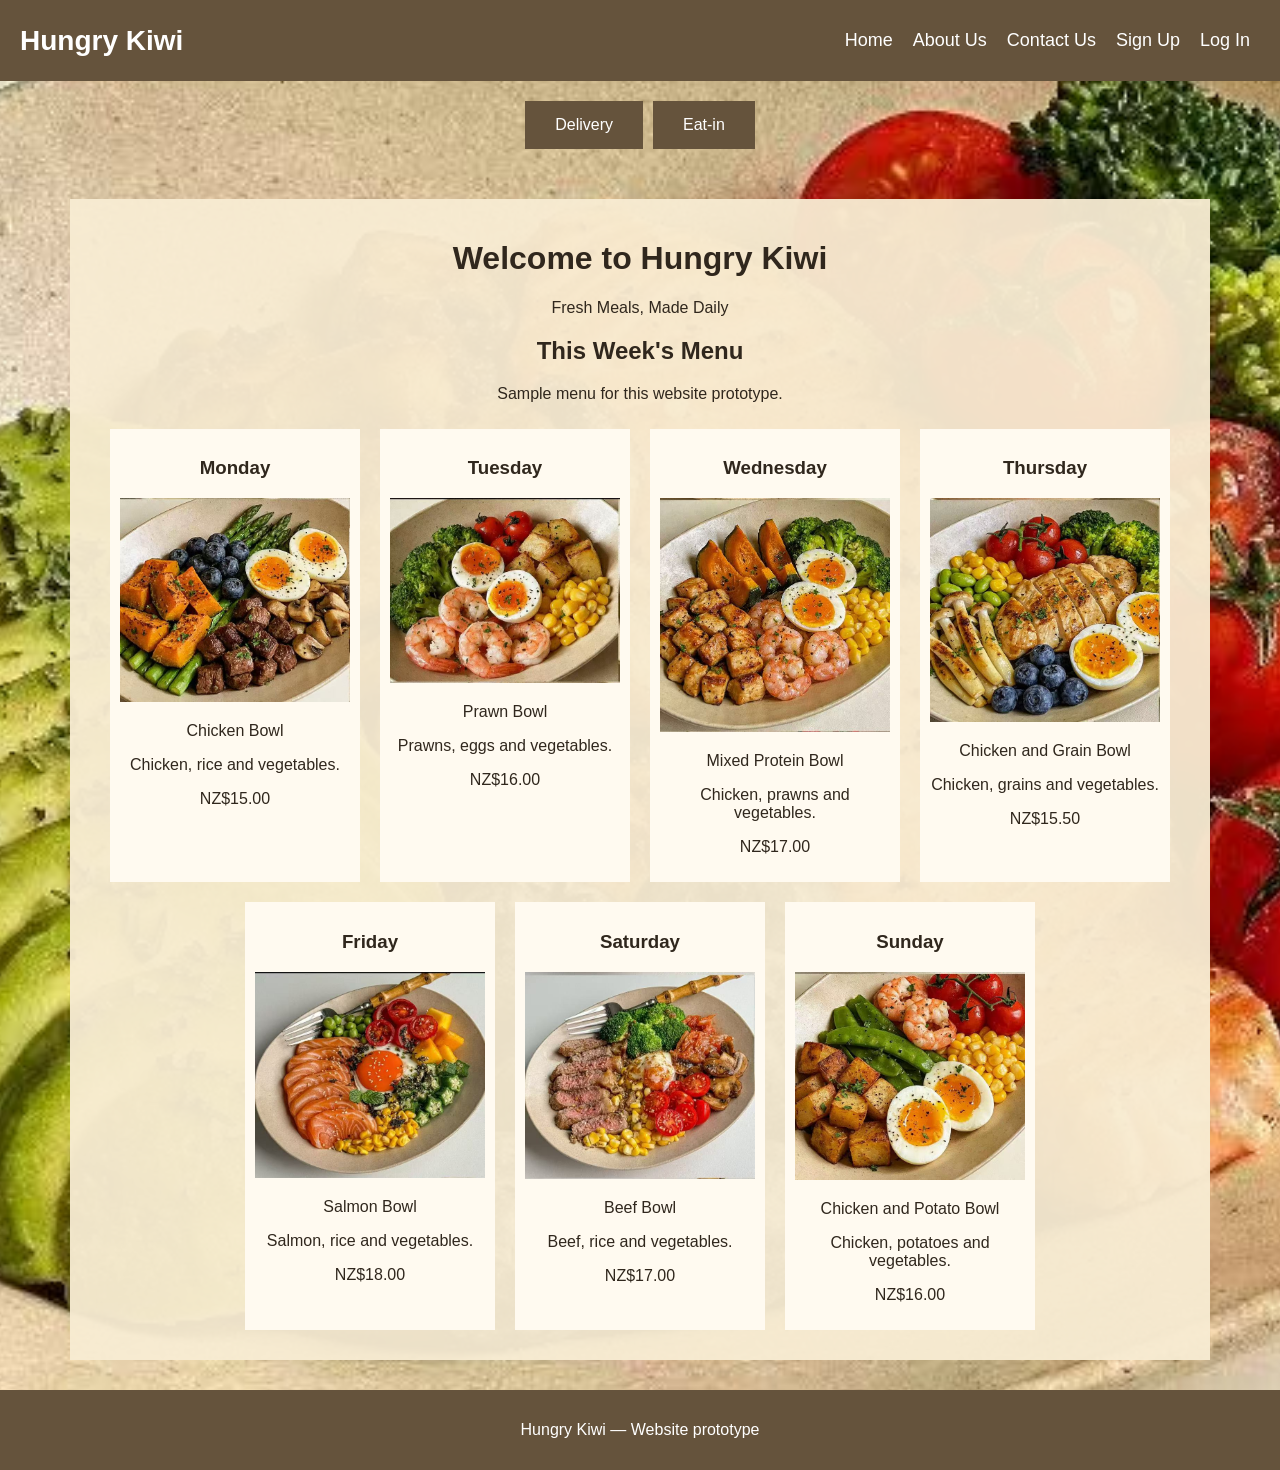
<file: index.html>
<!DOCTYPE html>
<html lang="en">
<head>
    <meta charset="UTF-8">
    <meta name="viewport" content="width=device-width, initial-scale=1.0">
    <title>Home | Hungry Kiwi</title>
    <link rel="stylesheet" href="style.css">
</head>
<!-- 新增：首页专用的背景样式 -->
<body class="home-page">
    <header>
        <nav class="navbar" aria-label="Main navigation">
            <div class="logo">Hungry Kiwi</div>

            <div class="menu">
                <a href="index.html">Home</a>
                <a href="about.html">About Us</a>
                <a href="contact.html">Contact Us</a>
                <a href="signup.html">Sign Up</a>
                <a href="login.html">Log In</a>
            </div>
        </nav>
    </header>

    <!-- 新增：外送和堂食选择入口 -->
    <div class="dining-options">
        <a href="delivery.html">Delivery</a>
        <a href="eatin.html">Eat-in</a>
    </div>

   <!-- 新增：content 用来设置首页的米色背景和间距 -->
<main class="content">
    <h1>Welcome to Hungry Kiwi</h1>
    <p>Fresh Meals, Made Daily</p>

    <!-- 新增：菜单标题和说明 -->
    <h2>This Week's Menu</h2>
    <p>Sample menu for this website prototype.</p>

    <!-- 新增：food-list 把七张菜品卡片放在一起 -->
    <div class="food-list">

        <!-- 新增：每个 food 都是一张菜品卡片 -->
        <div class="food">
            <h3>Monday</h3>
            <img src="images/monday.jpg" alt="Monday meal">
            <p>Chicken Bowl</p>
            <p>Chicken, rice and vegetables.</p>
            <p>NZ$15.00</p>
        </div>

        <div class="food">
            <h3>Tuesday</h3>
            <img src="images/tuesday.jpg" alt="Tuesday meal">
            <p>Prawn Bowl</p>
            <p>Prawns, eggs and vegetables.</p>
            <p>NZ$16.00</p>
        </div>

        <div class="food">
            <h3>Wednesday</h3>
            <img src="images/wednesday.jpg" alt="Wednesday meal">
            <p>Mixed Protein Bowl</p>
            <p>Chicken, prawns and vegetables.</p>
            <p>NZ$17.00</p>
        </div>

        <div class="food">
            <h3>Thursday</h3>
            <img src="images/thursday.jpg" alt="Thursday meal">
            <p>Chicken and Grain Bowl</p>
            <p>Chicken, grains and vegetables.</p>
            <p>NZ$15.50</p>
        </div>

        <div class="food">
            <h3>Friday</h3>
            <img src="images/friday.jpg" alt="Friday meal">
            <p>Salmon Bowl</p>
            <p>Salmon, rice and vegetables.</p>
            <p>NZ$18.00</p>
        </div>

        <div class="food">
            <h3>Saturday</h3>
            <img src="images/saturday.jpg" alt="Saturday meal">
            <p>Beef Bowl</p>
            <p>Beef, rice and vegetables.</p>
            <p>NZ$17.00</p>
        </div>

        <div class="food">
            <h3>Sunday</h3>
            <img src="images/sunday.jpg" alt="Sunday meal">
            <p>Chicken and Potato Bowl</p>
            <p>Chicken, potatoes and vegetables.</p>
            <p>NZ$16.00</p>
        </div>

    </div>
</main>

    <footer>
        <p>Hungry Kiwi — Website prototype</p>
    </footer>
</body>
</html>
</file>
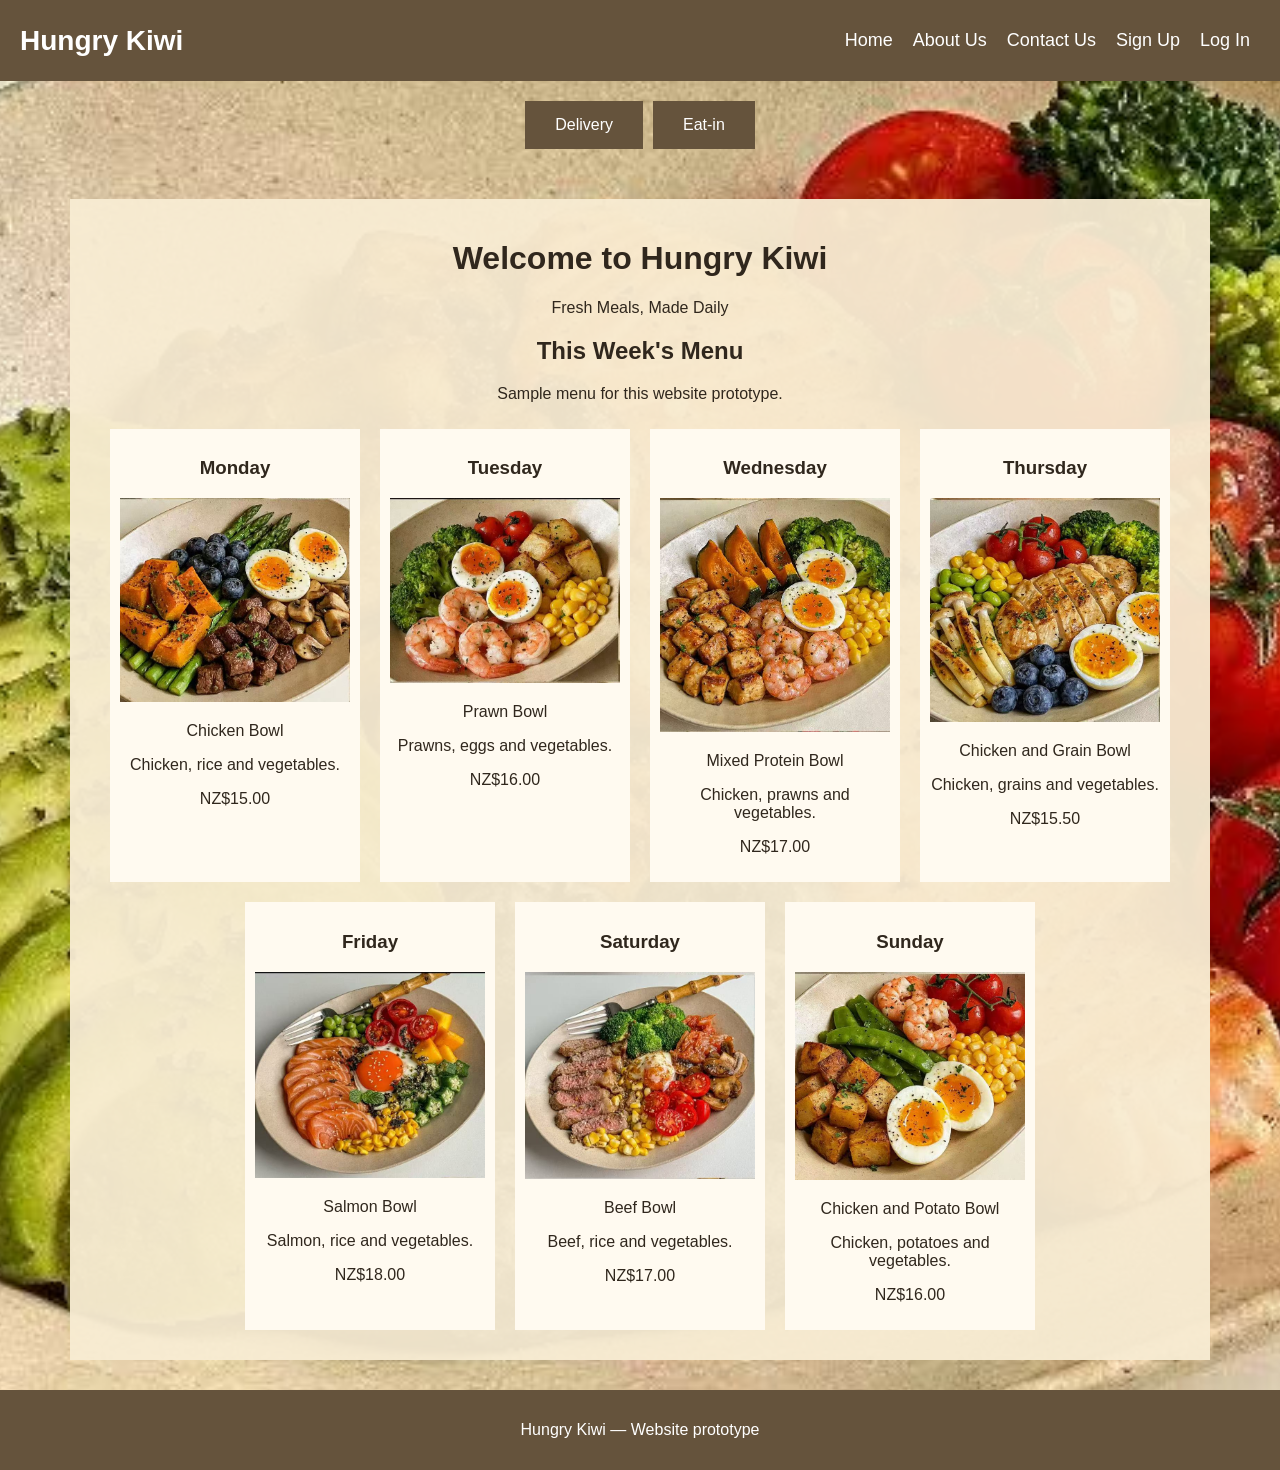
<file: Website - improve/index.html>
<!DOCTYPE html>
<html lang="en">
<head>
    <meta charset="UTF-8">
    <meta name="viewport" content="width=device-width, initial-scale=1.0">
    <title>Home | Hungry Kiwi</title>
    <link rel="stylesheet" href="style.css">
</head>
<!-- 新增：首页专用的背景样式 -->
<body class="home-page">
    <header>
       <nav class="navbar" aria-label="Main navigation">
    <div class="logo">Hungry Kiwi</div>

    <!-- 保留：电脑上的导航 -->
    <div class="menu">
        <a href="index.html">Home</a>
        <a href="about.html">About Us</a>
        <a href="contact.html">Contact Us</a>
        <a href="signup.html">Sign Up</a>
        <a href="login.html">Log In</a>
    </div>

    <!-- 新增：手机上可以展开和收起的菜单 -->
    <details class="mobile-menu">
        <summary>☰ Menu</summary>

        <div class="mobile-links">
            <a href="index.html">Home</a>
            <a href="about.html">About Us</a>
            <a href="contact.html">Contact Us</a>
            <a href="signup.html">Sign Up</a>
            <a href="login.html">Log In</a>
        </div>
    </details>
</nav>
    </header>

    <!-- 新增：外送和堂食选择入口 -->
    <div class="dining-options">
        <a href="delivery.html">Delivery</a>
        <a href="eatin.html">Eat-in</a>
    </div>

   <!-- 新增：content 用来设置首页的米色背景和间距 -->
<main class="content">
    <h1>Welcome to Hungry Kiwi</h1>
    <p>Fresh Meals, Made Daily</p>

    <!-- 新增：菜单标题和说明 -->
    <h2>This Week's Menu</h2>
    <p>Sample menu for this website prototype.</p>

    <!-- 新增：food-list 把七张菜品卡片放在一起 -->
    <div class="food-list">

        <!-- 新增：每个 food 都是一张菜品卡片 -->
        <div class="food">
            <h3>Monday</h3>
            <img src="images/monday.jpg" alt="Monday meal">
            <p>Chicken Bowl</p>
            <p>Chicken, rice and vegetables.</p>
            <p>NZ$15.00</p>
        </div>

        <div class="food">
            <h3>Tuesday</h3>
            <img src="images/tuesday.jpg" alt="Tuesday meal">
            <p>Prawn Bowl</p>
            <p>Prawns, eggs and vegetables.</p>
            <p>NZ$16.00</p>
        </div>

        <div class="food">
            <h3>Wednesday</h3>
            <img src="images/wednesday.jpg" alt="Wednesday meal">
            <p>Mixed Protein Bowl</p>
            <p>Chicken, prawns and vegetables.</p>
            <p>NZ$17.00</p>
        </div>

        <div class="food">
            <h3>Thursday</h3>
            <img src="images/thursday.jpg" alt="Thursday meal">
            <p>Chicken and Grain Bowl</p>
            <p>Chicken, grains and vegetables.</p>
            <p>NZ$15.50</p>
        </div>

        <div class="food">
            <h3>Friday</h3>
            <img src="images/friday.jpg" alt="Friday meal">
            <p>Salmon Bowl</p>
            <p>Salmon, rice and vegetables.</p>
            <p>NZ$18.00</p>
        </div>

        <div class="food">
            <h3>Saturday</h3>
            <img src="images/saturday.jpg" alt="Saturday meal">
            <p>Beef Bowl</p>
            <p>Beef, rice and vegetables.</p>
            <p>NZ$17.00</p>
        </div>

        <div class="food">
            <h3>Sunday</h3>
            <img src="images/sunday.jpg" alt="Sunday meal">
            <p>Chicken and Potato Bowl</p>
            <p>Chicken, potatoes and vegetables.</p>
            <p>NZ$16.00</p>
        </div>

    </div>
</main>

    <footer>
        <p>Hungry Kiwi — Website prototype</p>
    </footer>
</body>
</html>
</file>
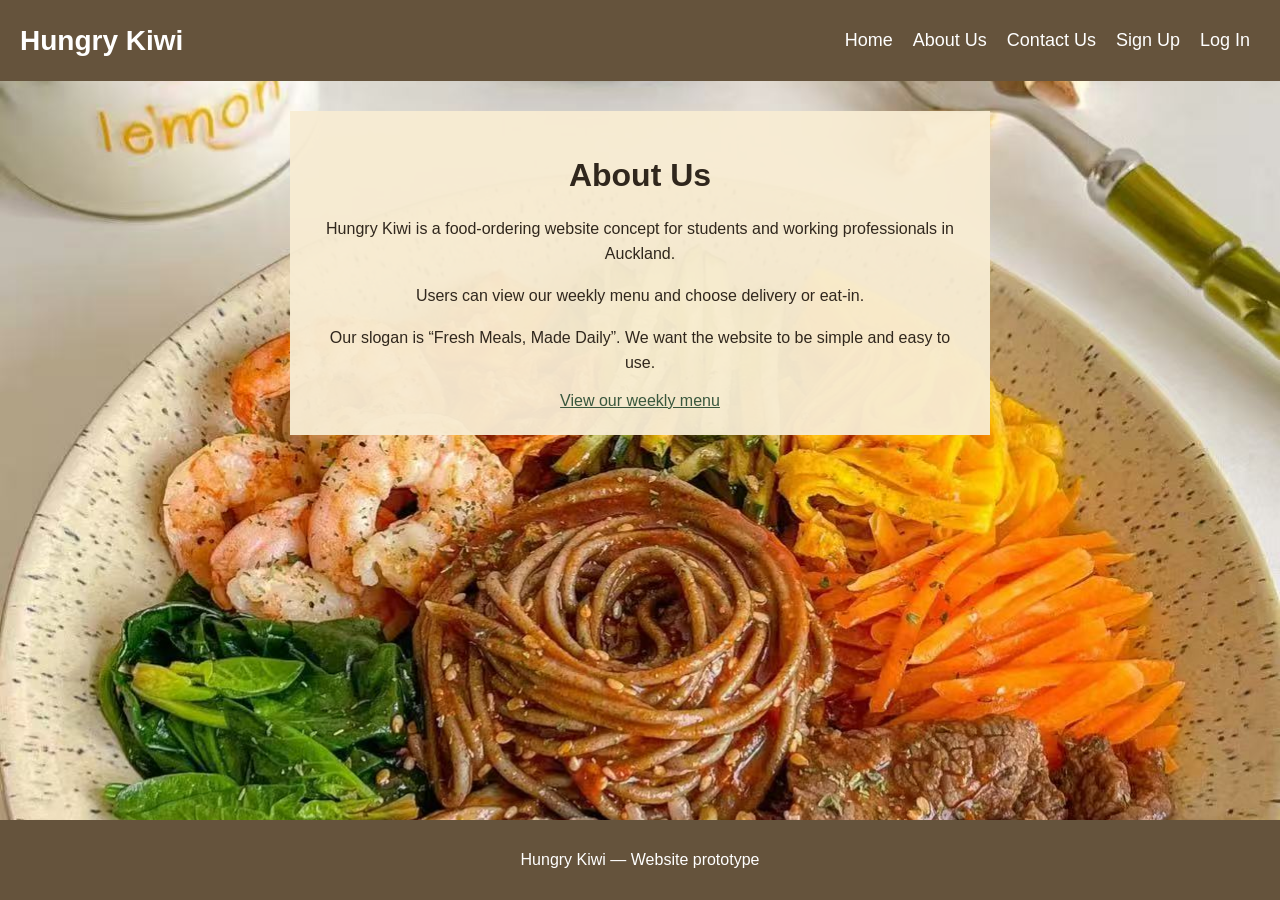
<file: about.html>
<!DOCTYPE html>
<html lang="en">
<head>
    <meta charset="UTF-8">
    <meta name="viewport" content="width=device-width, initial-scale=1.0">
    <title>About Us | Hungry Kiwi</title>
    <link rel="stylesheet" href="style.css">
</head>
<!-- 新增：这个页面使用自己的背景 -->
<body class="about-page">

    <!-- 保留：与首页相同的导航 -->
    <header>
        <nav class="navbar" aria-label="Main navigation">
            <div class="logo">Hungry Kiwi</div>
            <div class="menu">
                <a href="index.html">Home</a>
                <a href="about.html">About Us</a>
                <a href="contact.html">Contact Us</a>
                <a href="signup.html">Sign Up</a>
                <a href="login.html">Log In</a>
            </div>
        </nav>
    </header>

    <!-- 新增：关于我们的内容 -->
    <main class="page-content">
        <h1>About Us</h1>
        <p>
            Hungry Kiwi is a food-ordering website concept
            for students and working professionals in Auckland.
        </p>
        <p>
            Users can view our weekly menu and choose
            delivery or eat-in.
        </p>
        <p>
            Our slogan is “Fresh Meals, Made Daily”.
            We want the website to be simple and easy to use.
        </p>
        <a href="index.html">View our weekly menu</a>
    </main>

    <footer>
        <p>Hungry Kiwi — Website prototype</p>
    </footer>

</body>
</html>
</file>
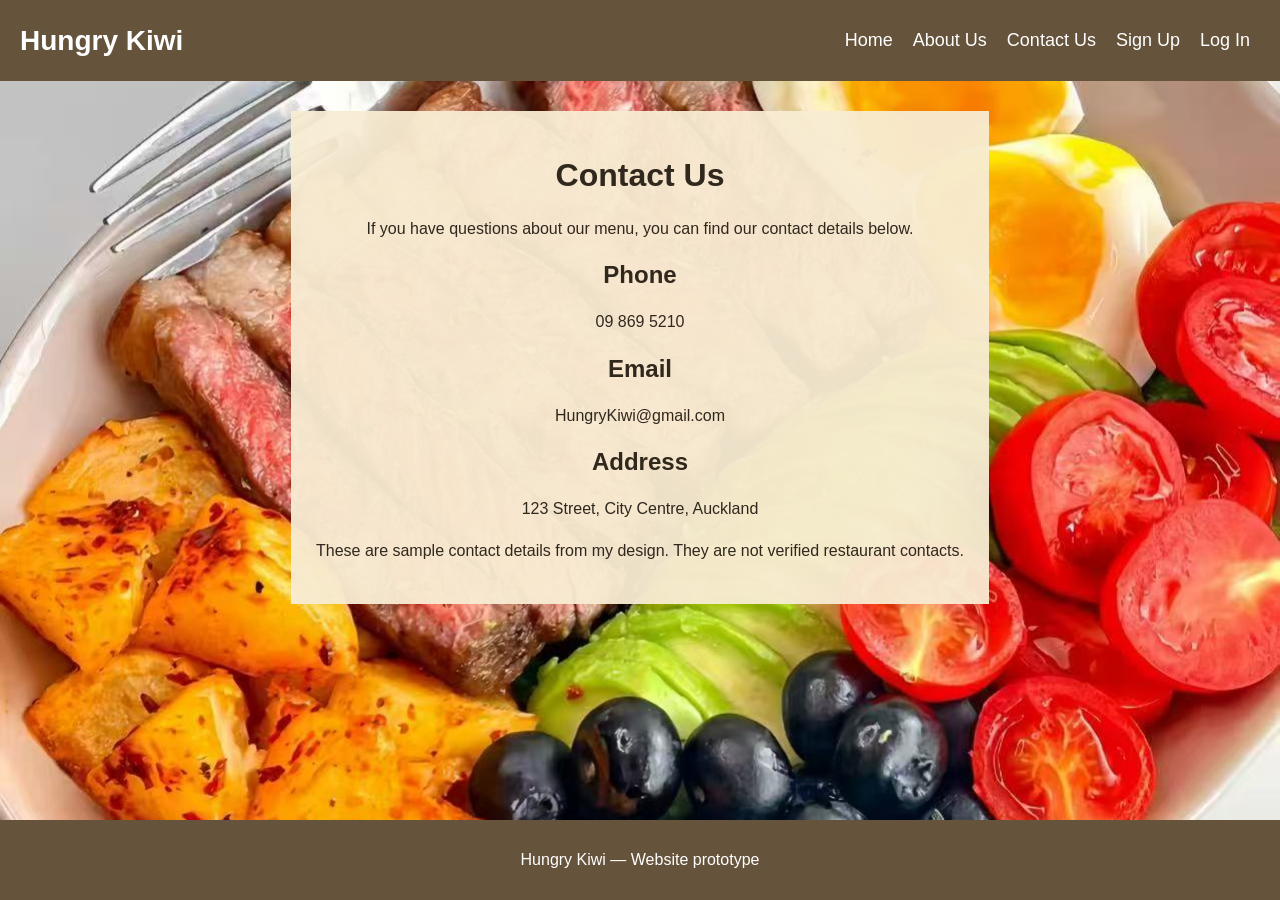
<file: contact.html>
<!DOCTYPE html>
<html lang="en">
<head>
    <meta charset="UTF-8">
    <meta name="viewport" content="width=device-width, initial-scale=1.0">
    <title>Contact Us | Hungry Kiwi</title>
    <link rel="stylesheet" href="style.css">
</head>
<!-- 新增：联系页面背景 -->
<body class="contact-page">

    <!-- 保留：与首页相同的导航 -->
    <header>
        <nav class="navbar" aria-label="Main navigation">
            <div class="logo">Hungry Kiwi</div>
            <div class="menu">
                <a href="index.html">Home</a>
                <a href="about.html">About Us</a>
                <a href="contact.html">Contact Us</a>
                <a href="signup.html">Sign Up</a>
                <a href="login.html">Log In</a>
            </div>
        </nav>
    </header>

    <!-- 新增：联系信息 -->
    <main class="page-content">
        <h1>Contact Us</h1>
        <p>
            If you have questions about our menu,
            you can find our contact details below.
        </p>

        <h2>Phone</h2>
        <p>09 869 5210</p>

        <h2>Email</h2>
        <p>HungryKiwi@gmail.com</p>

        <h2>Address</h2>
        <p>123 Street, City Centre, Auckland</p>

        <p>
            These are sample contact details from my design.
            They are not verified restaurant contacts.
        </p>
    </main>

    <footer>
        <p>Hungry Kiwi — Website prototype</p>
    </footer>

</body>
</html>
</file>
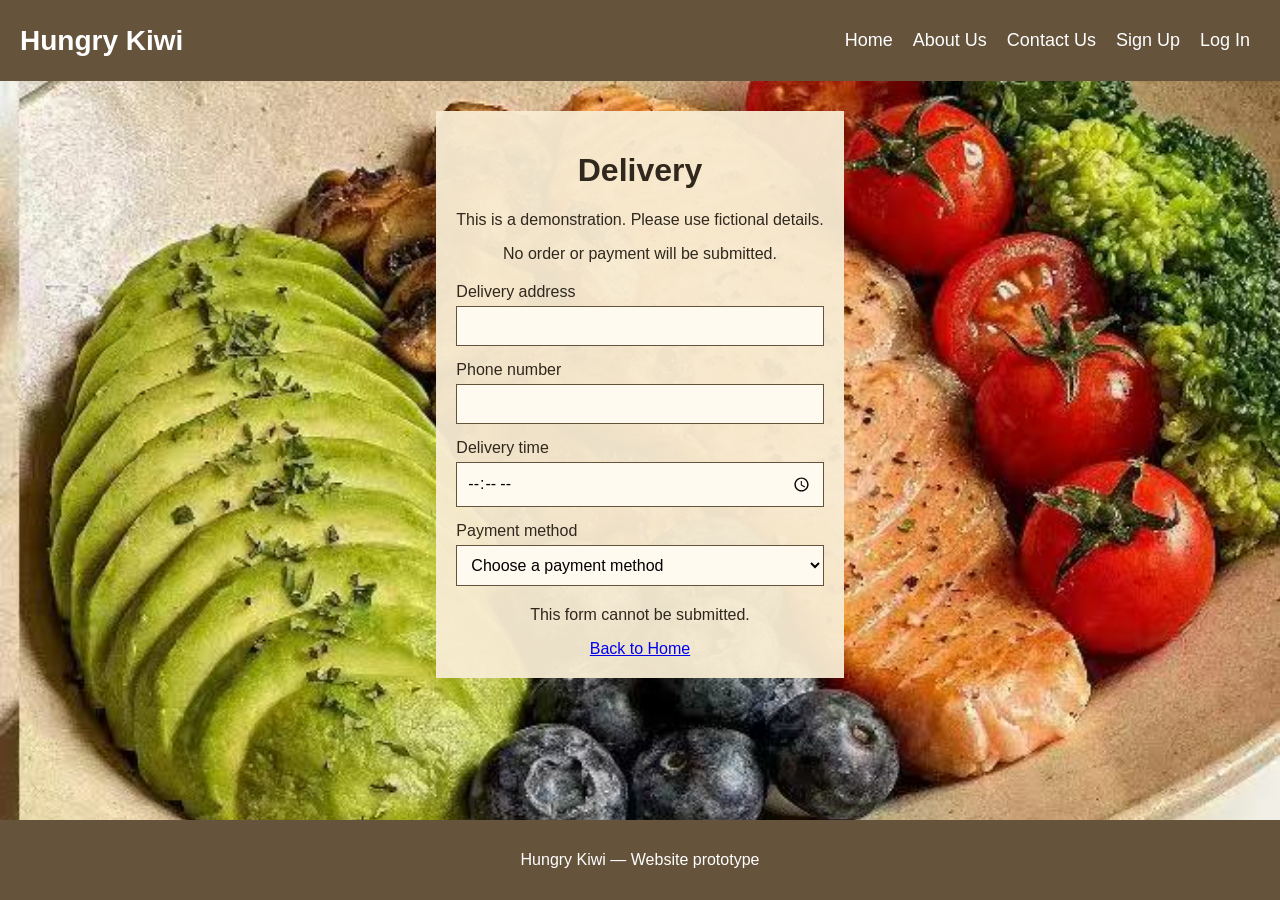
<file: delivery.html>
<!DOCTYPE html>
<html lang="en">
<head>
    <meta charset="UTF-8">
    <meta name="viewport" content="width=device-width, initial-scale=1.0">
    <title>Delivery | Hungry Kiwi</title>
    <link rel="stylesheet" href="style.css">
</head>
<body class="home-page">

    <!-- 与首页相同的导航 -->
    <header>
        <nav class="navbar" aria-label="Main navigation">
            <div class="logo">Hungry Kiwi</div>

            <div class="menu">
                <a href="index.html">Home</a>
                <a href="about.html">About Us</a>
                <a href="contact.html">Contact Us</a>
                <a href="signup.html">Sign Up</a>
                <a href="login.html">Log In</a>
            </div>
        </nav>
    </header>

    <!-- 新增：外送表单 -->
    <main class="content">
        <h1>Delivery</h1>
        <p>This is a demonstration. Please use fictional details.</p>
        <p>No order or payment will be submitted.</p>

        <!-- 新增：form 将输入内容组织在一起 -->
        <form class="demo-form">

            <!-- 新增：label 说明用途，input 提供输入框 -->
            <label for="address">Delivery address</label>
            <input type="text" id="address" autocomplete="off">

            <label for="phone">Phone number</label>
            <input type="tel" id="phone" autocomplete="off">

            <label for="delivery-time">Delivery time</label>
            <input type="time" id="delivery-time">

            <!-- 新增：select 提供下拉选项 -->
            <label for="payment">Payment method</label>
            <select id="payment">
                <option value="">Choose a payment method</option>
                <option>Cash on delivery</option>
                <option>Card — demonstration only</option>
            </select>

        </form>

        <p>This form cannot be submitted.</p>
        <a href="index.html">Back to Home</a>
    </main>

    <footer>
        <p>Hungry Kiwi — Website prototype</p>
    </footer>

</body>
</html>
</file>
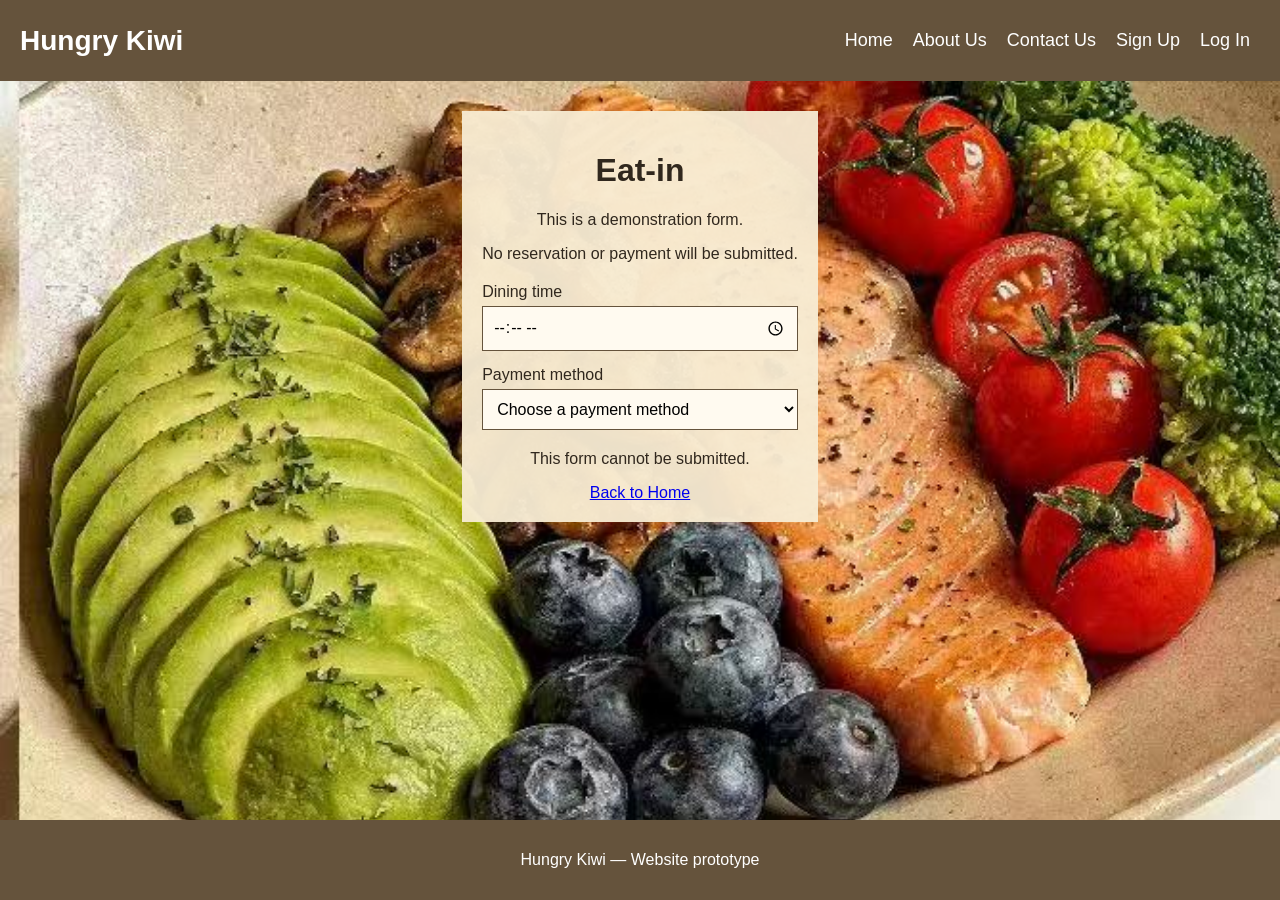
<file: eatin.html>
<!DOCTYPE html>
<html lang="en">
<head>
    <meta charset="UTF-8">
    <meta name="viewport" content="width=device-width, initial-scale=1.0">
    <title>Eat-in | Hungry Kiwi</title>
    <link rel="stylesheet" href="style.css">
</head>
<body class="home-page">

    <!-- 与首页相同的导航 -->
    <header>
        <nav class="navbar" aria-label="Main navigation">
            <div class="logo">Hungry Kiwi</div>

            <div class="menu">
                <a href="index.html">Home</a>
                <a href="about.html">About Us</a>
                <a href="contact.html">Contact Us</a>
                <a href="signup.html">Sign Up</a>
                <a href="login.html">Log In</a>
            </div>
        </nav>
    </header>

    <!-- 新增：堂食表单 -->
    <main class="content">
        <h1>Eat-in</h1>
        <p>This is a demonstration form.</p>
        <p>No reservation or payment will be submitted.</p>

        <form class="demo-form">

            <!-- 新增：选择堂食时间 -->
            <label for="dining-time">Dining time</label>
            <input type="time" id="dining-time">

            <!-- 新增：选择付款方式 -->
            <label for="payment">Payment method</label>
            <select id="payment">
                <option value="">Choose a payment method</option>
                <option>Cash at the restaurant</option>
                <option>Card — demonstration only</option>
            </select>

        </form>

        <p>This form cannot be submitted.</p>
        <a href="index.html">Back to Home</a>
    </main>

    <footer>
        <p>Hungry Kiwi — Website prototype</p>
    </footer>

</body>
</html>
</file>
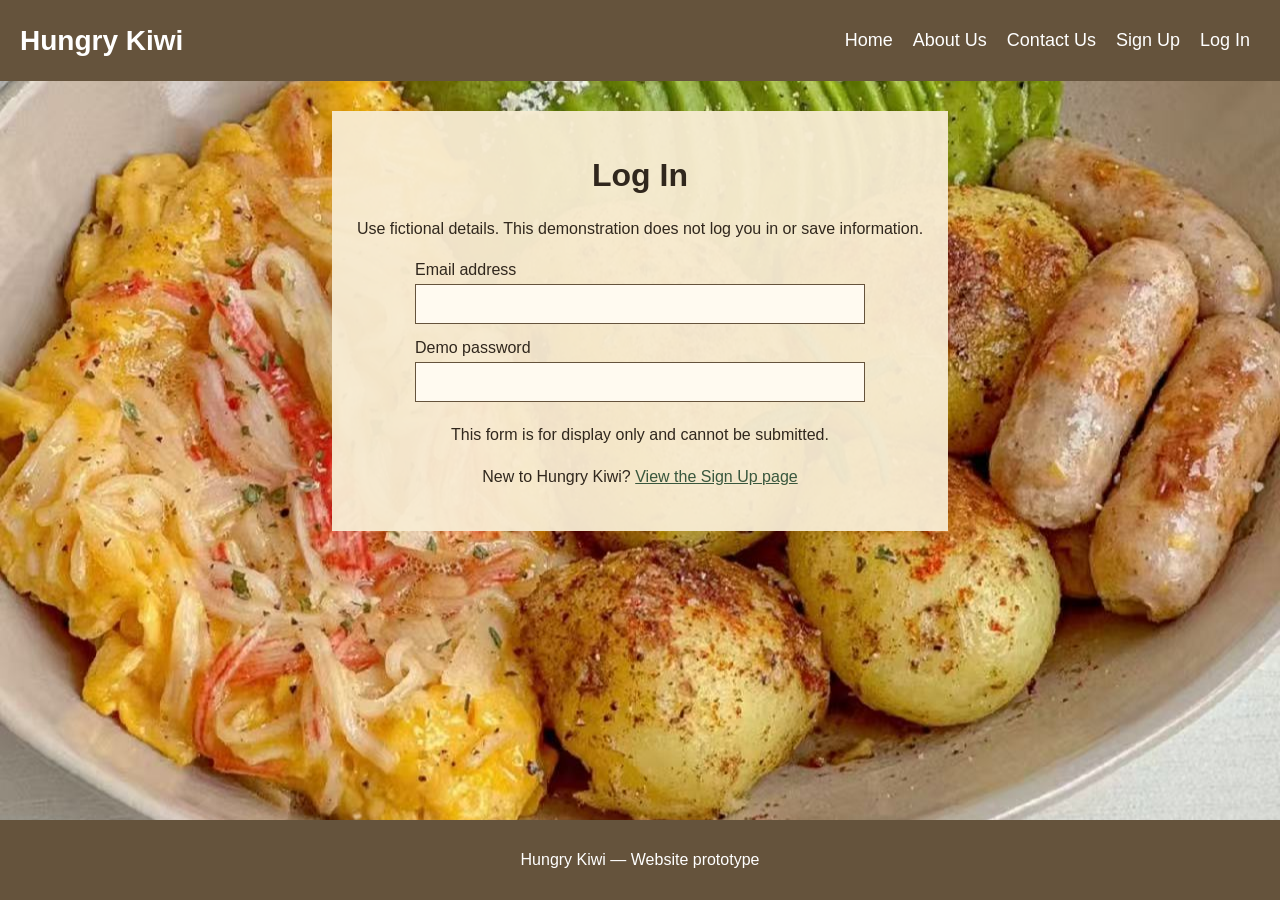
<file: login.html>
<!DOCTYPE html>
<html lang="en">
<head>
    <meta charset="UTF-8">
    <meta name="viewport" content="width=device-width, initial-scale=1.0">
    <title>Log In | Hungry Kiwi</title>
    <link rel="stylesheet" href="style.css">
</head>
<!-- 新增：登录页面背景 -->
<body class="login-page">

    <!-- 保留：与首页相同的导航 -->
    <header>
        <nav class="navbar" aria-label="Main navigation">
            <div class="logo">Hungry Kiwi</div>
            <div class="menu">
                <a href="index.html">Home</a>
                <a href="about.html">About Us</a>
                <a href="contact.html">Contact Us</a>
                <a href="signup.html">Sign Up</a>
                <a href="login.html">Log In</a>
            </div>
        </nav>
    </header>

    <!-- 新增：登录演示表单 -->
    <main class="page-content">
        <h1>Log In</h1>
        <p>
            Use fictional details. This demonstration
            does not log you in or save information.
        </p>

        <form class="demo-form">
            <label for="login-email">Email address</label>
            <input type="email" id="login-email">

            <label for="login-password">Demo password</label>
            <input type="password" id="login-password">
        </form>

        <p>This form is for display only and cannot be submitted.</p>
        <p>
            New to Hungry Kiwi?
            <a href="signup.html">View the Sign Up page</a>
        </p>
    </main>

    <footer>
        <p>Hungry Kiwi — Website prototype</p>
    </footer>

</body>
</html>
</file>
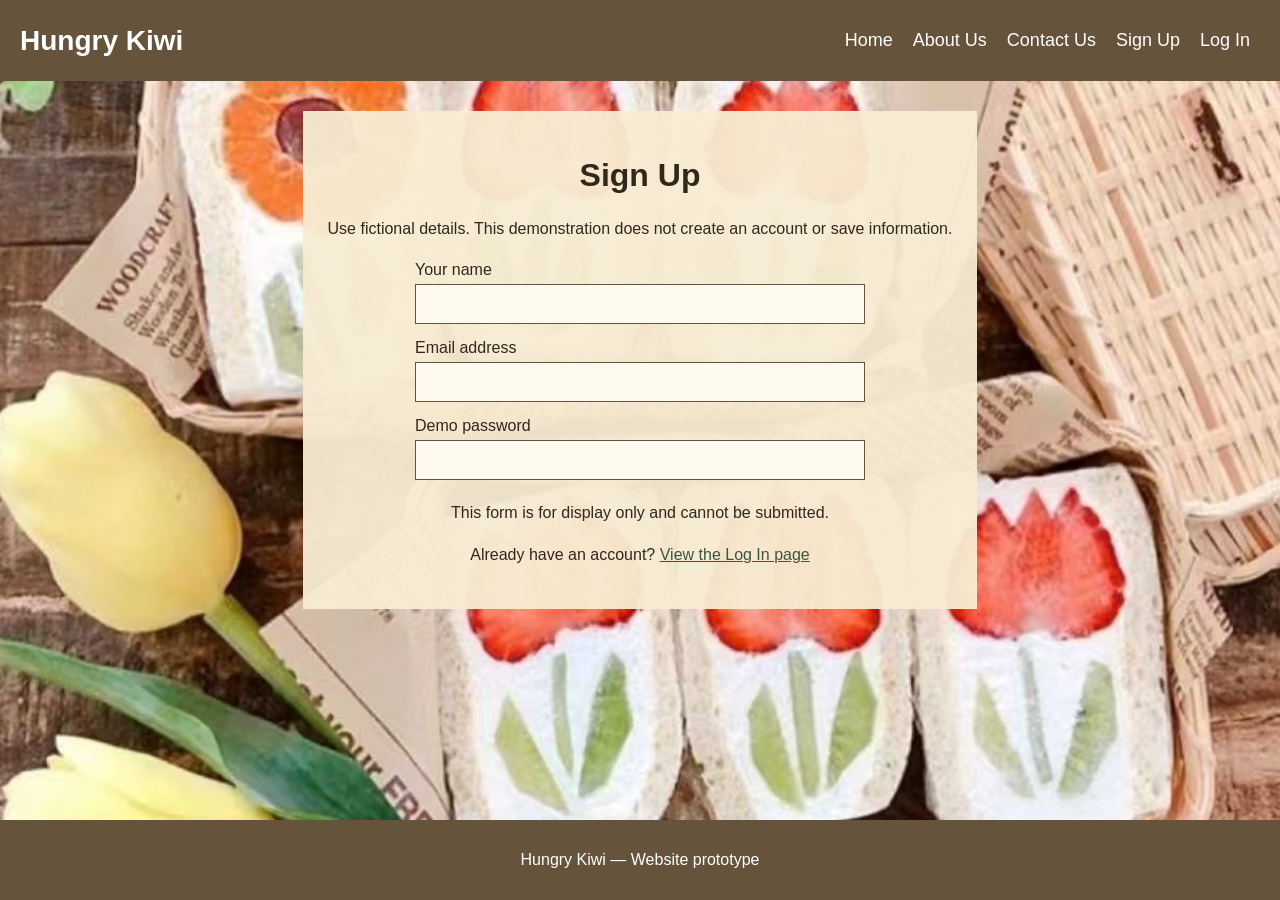
<file: signup.html>
<!DOCTYPE html>
<html lang="en">
<head>
    <meta charset="UTF-8">
    <meta name="viewport" content="width=device-width, initial-scale=1.0">
    <title>Sign Up | Hungry Kiwi</title>
    <link rel="stylesheet" href="style.css">
</head>
<!-- 新增：注册页面背景 -->
<body class="signup-page">

    <!-- 保留：与首页相同的导航 -->
    <header>
        <nav class="navbar" aria-label="Main navigation">
            <div class="logo">Hungry Kiwi</div>
            <div class="menu">
                <a href="index.html">Home</a>
                <a href="about.html">About Us</a>
                <a href="contact.html">Contact Us</a>
                <a href="signup.html">Sign Up</a>
                <a href="login.html">Log In</a>
            </div>
        </nav>
    </header>

    <!-- 新增：注册演示表单 -->
    <main class="page-content">
        <h1>Sign Up</h1>
        <p>
            Use fictional details. This demonstration
            does not create an account or save information.
        </p>

        <form class="demo-form">
            <label for="signup-name">Your name</label>
            <input type="text" id="signup-name">

            <label for="signup-email">Email address</label>
            <input type="email" id="signup-email">

            <label for="signup-password">Demo password</label>
            <input type="password" id="signup-password">
        </form>

        <p>This form is for display only and cannot be submitted.</p>
        <p>
            Already have an account?
            <a href="login.html">View the Log In page</a>
        </p>
    </main>

    <footer>
        <p>Hungry Kiwi — Website prototype</p>
    </footer>

</body>
</html>
</file>
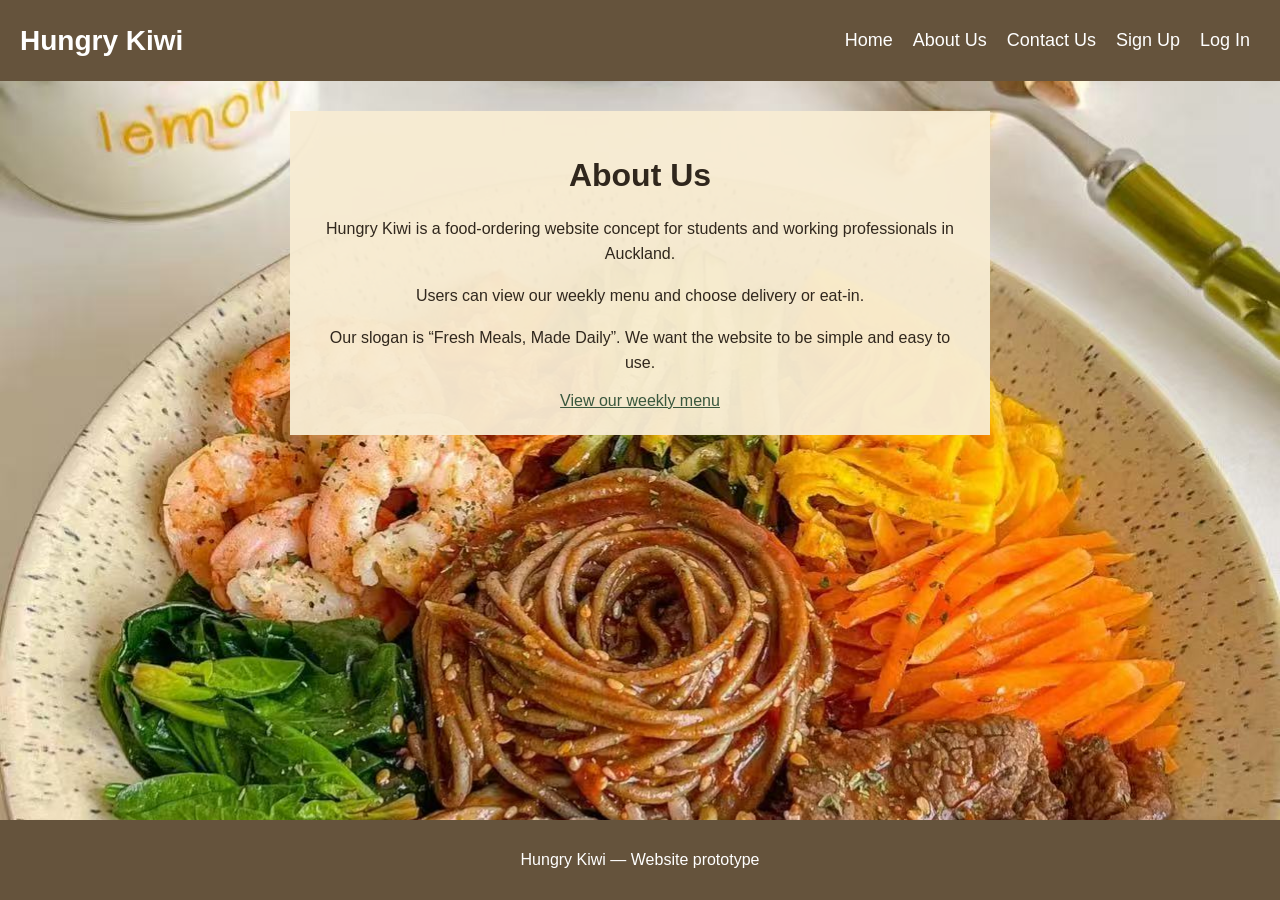
<file: Website - improve/about.html>
<!DOCTYPE html>
<html lang="en">

<head>
    <meta charset="UTF-8">
    <meta name="viewport" content="width=device-width, initial-scale=1.0">
    <title>About Us | Hungry Kiwi</title>
    <link rel="stylesheet" href="style.css">
</head>
<!-- 新增：这个页面使用自己的背景 -->

<body class="about-page">

    <!-- 保留：与首页相同的导航 -->
    <header>
        <nav class="navbar" aria-label="Main navigation">
            <div class="logo">Hungry Kiwi</div>

            <!-- 电脑导航 -->
            <div class="menu">
                <a href="index.html">Home</a>
                <a href="about.html">About Us</a>
                <a href="contact.html">Contact Us</a>
                <a href="signup.html">Sign Up</a>
                <a href="login.html">Log In</a>
            </div>

            <!-- 新增：手机折叠菜单 -->
            <details class="mobile-menu">
                <summary>☰ Menu</summary>

                <div class="mobile-links">
                    <a href="index.html">Home</a>
                    <a href="about.html">About Us</a>
                    <a href="contact.html">Contact Us</a>
                    <a href="signup.html">Sign Up</a>
                    <a href="login.html">Log In</a>
                </div>
            </details>
        </nav>
    </header>

    <!-- 新增：关于我们的内容 -->
    <main class="page-content">
        <h1>About Us</h1>
        <p>
            Hungry Kiwi is a food-ordering website concept
            for students and working professionals in Auckland.
        </p>
        <p>
            Users can view our weekly menu and choose
            delivery or eat-in.
        </p>
        <p>
            Our slogan is “Fresh Meals, Made Daily”.
            We want the website to be simple and easy to use.
        </p>
        <a href="index.html">View our weekly menu</a>
    </main>

    <footer>
        <p>Hungry Kiwi — Website prototype</p>
    </footer>

</body>

</html>
</file>
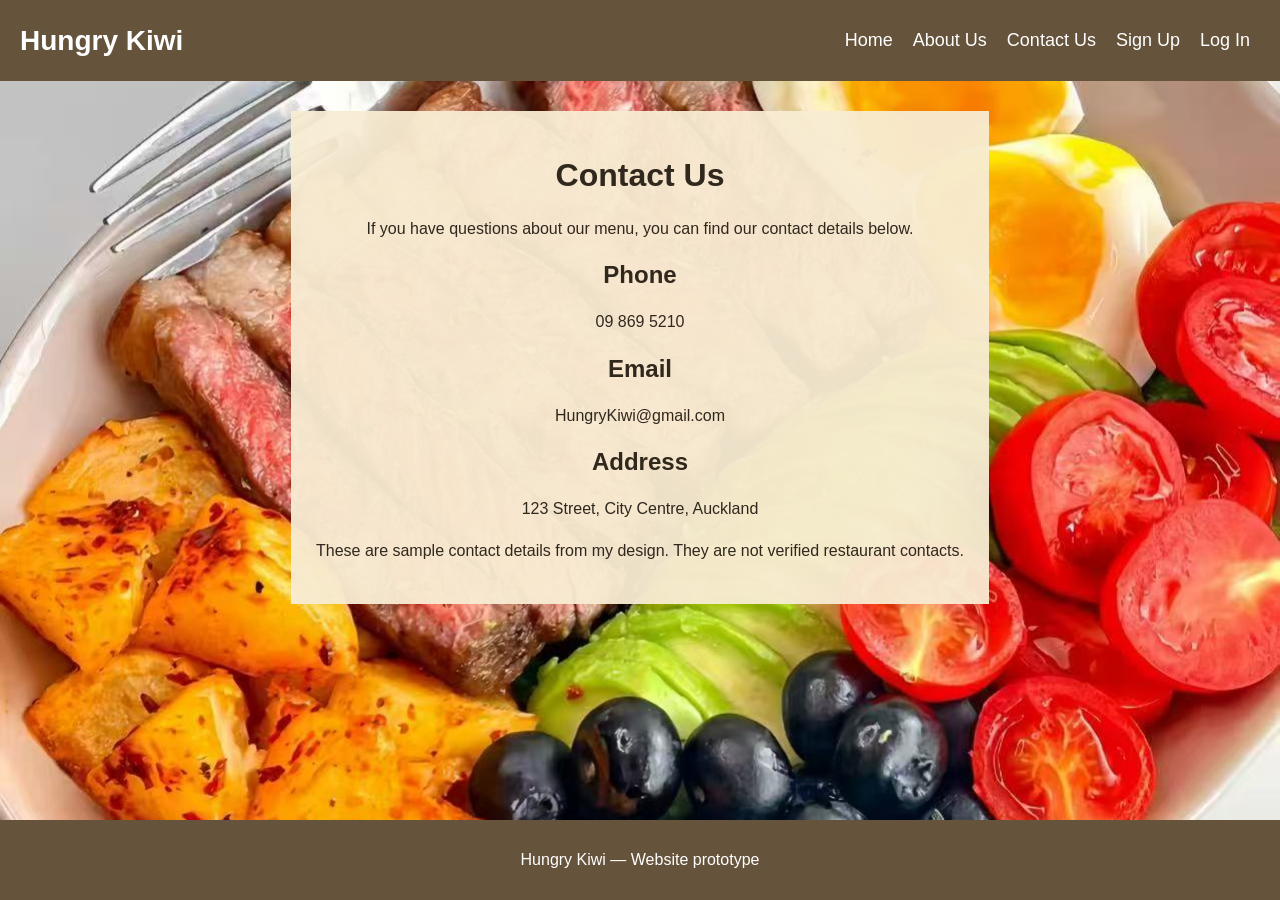
<file: Website - improve/contact.html>
<!DOCTYPE html>
<html lang="en">
<head>
    <meta charset="UTF-8">
    <meta name="viewport" content="width=device-width, initial-scale=1.0">
    <title>Contact Us | Hungry Kiwi</title>
    <link rel="stylesheet" href="style.css">
</head>
<!-- 新增：联系页面背景 -->
<body class="contact-page">

    <!-- 保留：与首页相同的导航 -->
    <header>
        <nav class="navbar" aria-label="Main navigation">
    <div class="logo">Hungry Kiwi</div>

    <!-- 电脑导航 -->
    <div class="menu">
        <a href="index.html">Home</a>
        <a href="about.html">About Us</a>
        <a href="contact.html">Contact Us</a>
        <a href="signup.html">Sign Up</a>
        <a href="login.html">Log In</a>
    </div>

    <!-- 新增：手机折叠菜单 -->
    <details class="mobile-menu">
        <summary>☰ Menu</summary>

    <div class="mobile-links">
        <a href="index.html">Home</a>
        <a href="about.html">About Us</a>
        <a href="contact.html">Contact Us</a>
        <a href="signup.html">Sign Up</a>
        <a href="login.html">Log In</a>
    </div>
    </details>
</nav>
    </header>

    <!-- 新增：联系信息 -->
    <main class="page-content">
        <h1>Contact Us</h1>
        <p>
            If you have questions about our menu,
            you can find our contact details below.
        </p>

        <h2>Phone</h2>
        <p>09 869 5210</p>

        <h2>Email</h2>
        <p>HungryKiwi@gmail.com</p>

        <h2>Address</h2>
        <p>123 Street, City Centre, Auckland</p>

        <p>
            These are sample contact details from my design.
            They are not verified restaurant contacts.
        </p>
    </main>

    <footer>
        <p>Hungry Kiwi — Website prototype</p>
    </footer>

</body>
</html>
</file>
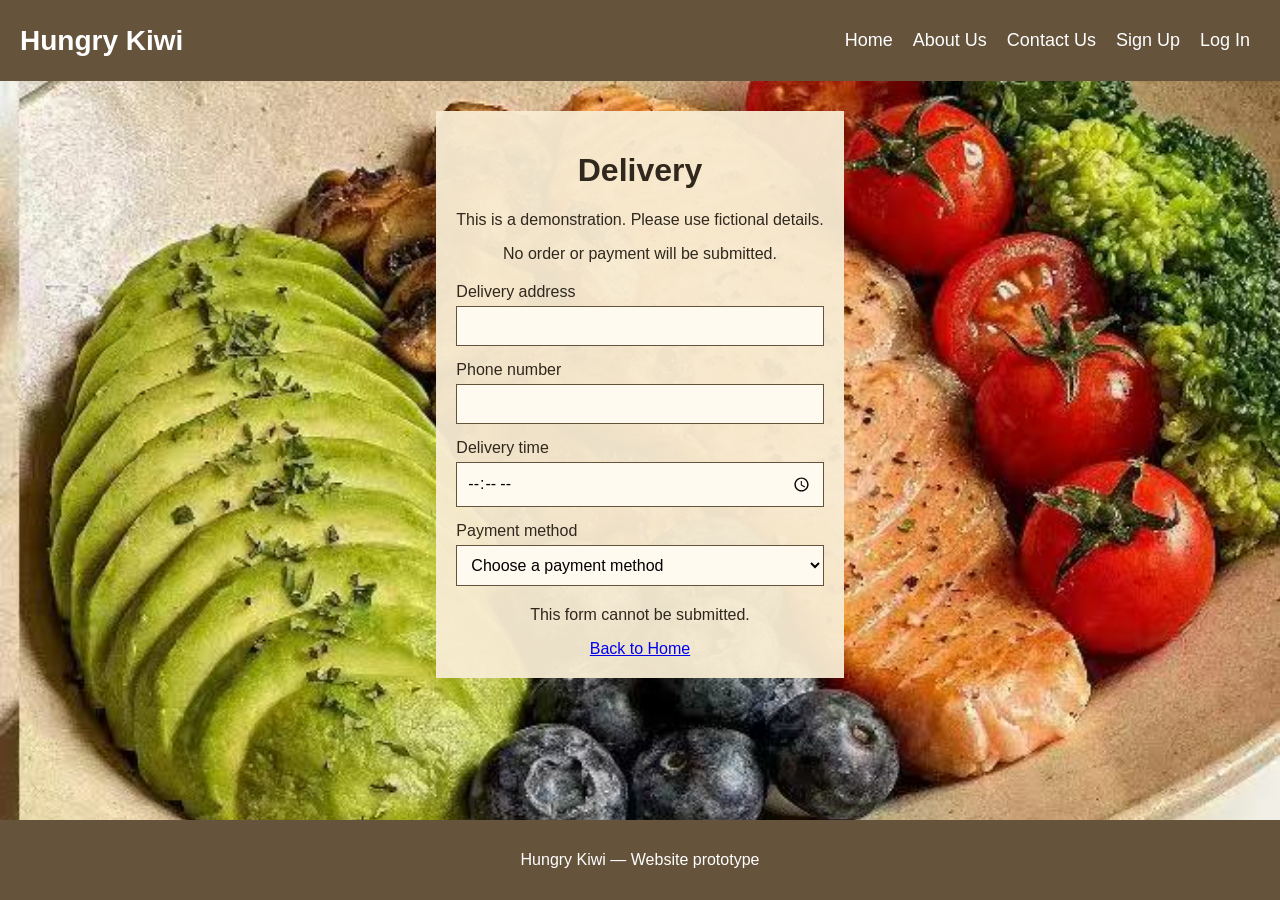
<file: Website - improve/delivery.html>
<!DOCTYPE html>
<html lang="en">

<head>
    <meta charset="UTF-8">
    <meta name="viewport" content="width=device-width, initial-scale=1.0">
    <title>Delivery | Hungry Kiwi</title>
    <link rel="stylesheet" href="style.css">
</head>

<body class="home-page">

    <!-- 与首页相同的导航 -->
    <nav class="navbar" aria-label="Main navigation">
        <div class="logo">Hungry Kiwi</div>

        <!-- 电脑导航 -->
        <div class="menu">
            <a href="index.html">Home</a>
            <a href="about.html">About Us</a>
            <a href="contact.html">Contact Us</a>
            <a href="signup.html">Sign Up</a>
            <a href="login.html">Log In</a>
        </div>

        <!-- 新增：手机折叠菜单 -->
        <details class="mobile-menu">
            <summary>☰ Menu</summary>

            <div class="mobile-links">
                <a href="index.html">Home</a>
                <a href="about.html">About Us</a>
                <a href="contact.html">Contact Us</a>
                <a href="signup.html">Sign Up</a>
                <a href="login.html">Log In</a>
            </div>
        </details>
    </nav>
    </header>

    <!-- 新增：外送表单 -->
    <main class="content">
        <h1>Delivery</h1>
        <p>This is a demonstration. Please use fictional details.</p>
        <p>No order or payment will be submitted.</p>

        <!-- 新增：form 将输入内容组织在一起 -->
        <form class="demo-form">

            <!-- 新增：label 说明用途，input 提供输入框 -->
            <label for="address">Delivery address</label>
            <input type="text" id="address" autocomplete="off">

            <label for="phone">Phone number</label>
            <input type="tel" id="phone" autocomplete="off">

            <label for="delivery-time">Delivery time</label>
            <input type="time" id="delivery-time">

            <!-- 新增：select 提供下拉选项 -->
            <label for="payment">Payment method</label>
            <select id="payment">
                <option value="">Choose a payment method</option>
                <option>Cash on delivery</option>
                <option>Card — demonstration only</option>
            </select>

        </form>

        <p>This form cannot be submitted.</p>
        <a href="index.html">Back to Home</a>
    </main>

    <footer>
        <p>Hungry Kiwi — Website prototype</p>
    </footer>

</body>

</html>
</file>
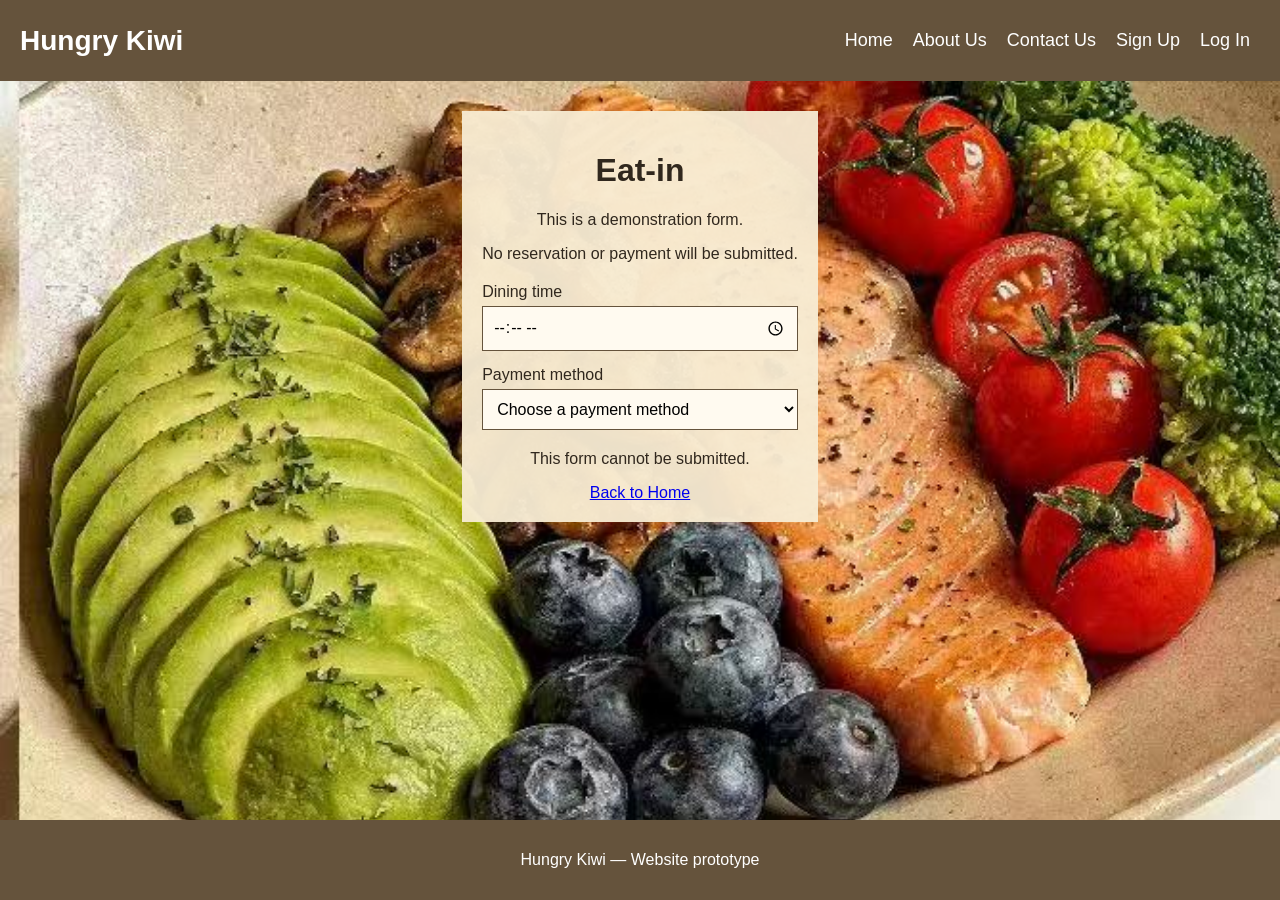
<file: Website - improve/eatin.html>
<!DOCTYPE html>
<html lang="en">

<head>
    <meta charset="UTF-8">
    <meta name="viewport" content="width=device-width, initial-scale=1.0">
    <title>Eat-in | Hungry Kiwi</title>
    <link rel="stylesheet" href="style.css">
</head>

<body class="home-page">

    <!-- 与首页相同的导航 -->
    <header>
        <nav class="navbar" aria-label="Main navigation">
            <div class="logo">Hungry Kiwi</div>

            <!-- 电脑导航 -->
            <div class="menu">
                <a href="index.html">Home</a>
                <a href="about.html">About Us</a>
                <a href="contact.html">Contact Us</a>
                <a href="signup.html">Sign Up</a>
                <a href="login.html">Log In</a>
            </div>

            <!-- 新增：手机折叠菜单 -->
            <details class="mobile-menu">
                <summary>☰ Menu</summary>

                <div class="mobile-links">
                    <a href="index.html">Home</a>
                    <a href="about.html">About Us</a>
                    <a href="contact.html">Contact Us</a>
                    <a href="signup.html">Sign Up</a>
                    <a href="login.html">Log In</a>
                </div>
            </details>
        </nav>
    </header>

    <!-- 新增：堂食表单 -->
    <main class="content">
        <h1>Eat-in</h1>
        <p>This is a demonstration form.</p>
        <p>No reservation or payment will be submitted.</p>

        <form class="demo-form">

            <!-- 新增：选择堂食时间 -->
            <label for="dining-time">Dining time</label>
            <input type="time" id="dining-time">

            <!-- 新增：选择付款方式 -->
            <label for="payment">Payment method</label>
            <select id="payment">
                <option value="">Choose a payment method</option>
                <option>Cash at the restaurant</option>
                <option>Card — demonstration only</option>
            </select>

        </form>

        <p>This form cannot be submitted.</p>
        <a href="index.html">Back to Home</a>
    </main>

    <footer>
        <p>Hungry Kiwi — Website prototype</p>
    </footer>

</body>

</html>
</file>
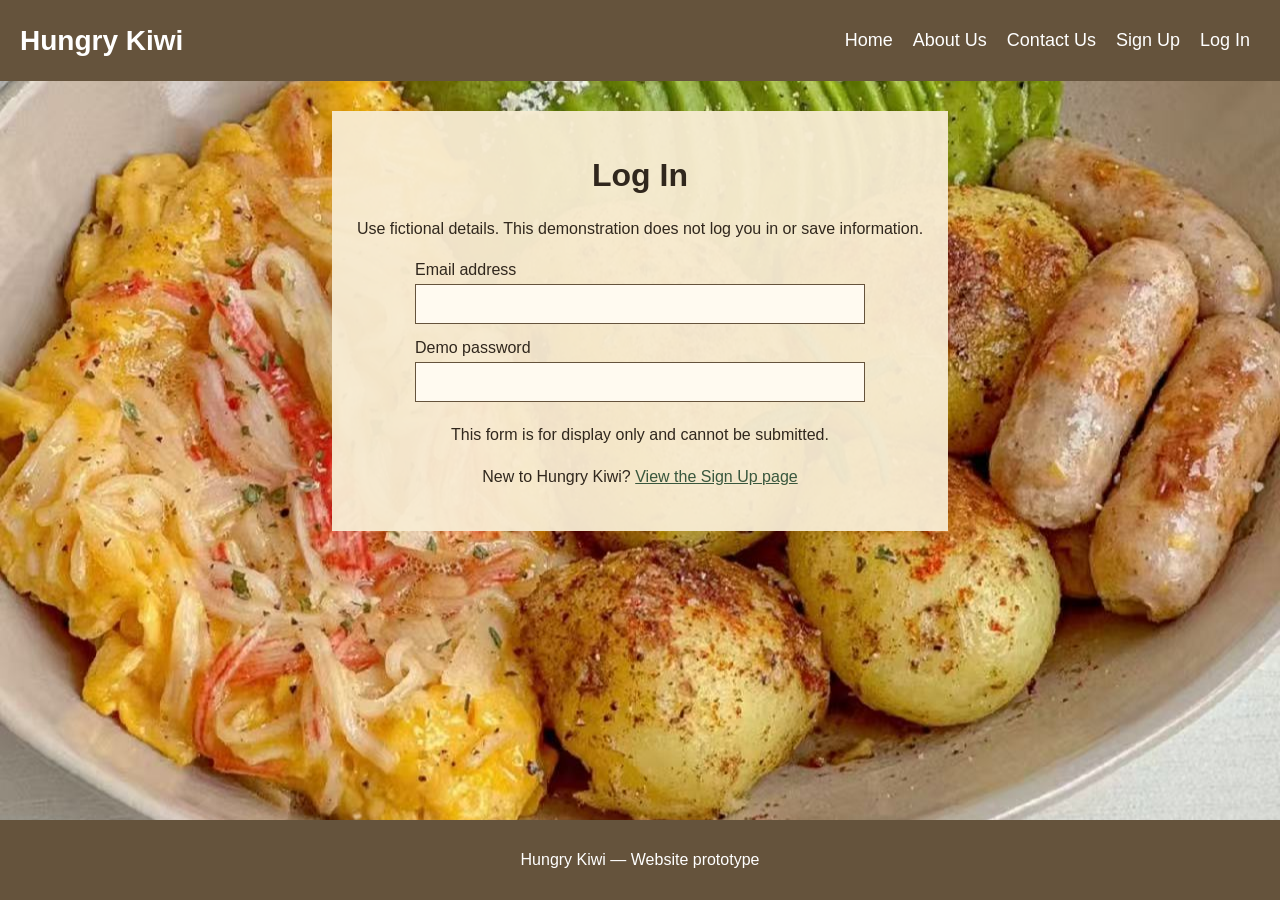
<file: Website - improve/login.html>
<!DOCTYPE html>
<html lang="en">

<head>
    <meta charset="UTF-8">
    <meta name="viewport" content="width=device-width, initial-scale=1.0">
    <title>Log In | Hungry Kiwi</title>
    <link rel="stylesheet" href="style.css">
</head>
<!-- 新增：登录页面背景 -->

<body class="login-page">

    <!-- 保留：与首页相同的导航 -->
    <header>
        <nav class="navbar" aria-label="Main navigation">
            <div class="logo">Hungry Kiwi</div>

            <!-- 电脑导航 -->
            <div class="menu">
                <a href="index.html">Home</a>
                <a href="about.html">About Us</a>
                <a href="contact.html">Contact Us</a>
                <a href="signup.html">Sign Up</a>
                <a href="login.html">Log In</a>
            </div>

            <!-- 新增：手机折叠菜单 -->
            <details class="mobile-menu">
                <summary>☰ Menu</summary>

                <div class="mobile-links">
                    <a href="index.html">Home</a>
                    <a href="about.html">About Us</a>
                    <a href="contact.html">Contact Us</a>
                    <a href="signup.html">Sign Up</a>
                    <a href="login.html">Log In</a>
                </div>
            </details>
        </nav>
    </header>

    <!-- 新增：登录演示表单 -->
    <main class="page-content">
        <h1>Log In</h1>
        <p>
            Use fictional details. This demonstration
            does not log you in or save information.
        </p>

        <form class="demo-form">
            <label for="login-email">Email address</label>
            <input type="email" id="login-email">

            <label for="login-password">Demo password</label>
            <input type="password" id="login-password">
        </form>

        <p>This form is for display only and cannot be submitted.</p>
        <p>
            New to Hungry Kiwi?
            <a href="signup.html">View the Sign Up page</a>
        </p>
    </main>

    <footer>
        <p>Hungry Kiwi — Website prototype</p>
    </footer>

</body>

</html>
</file>
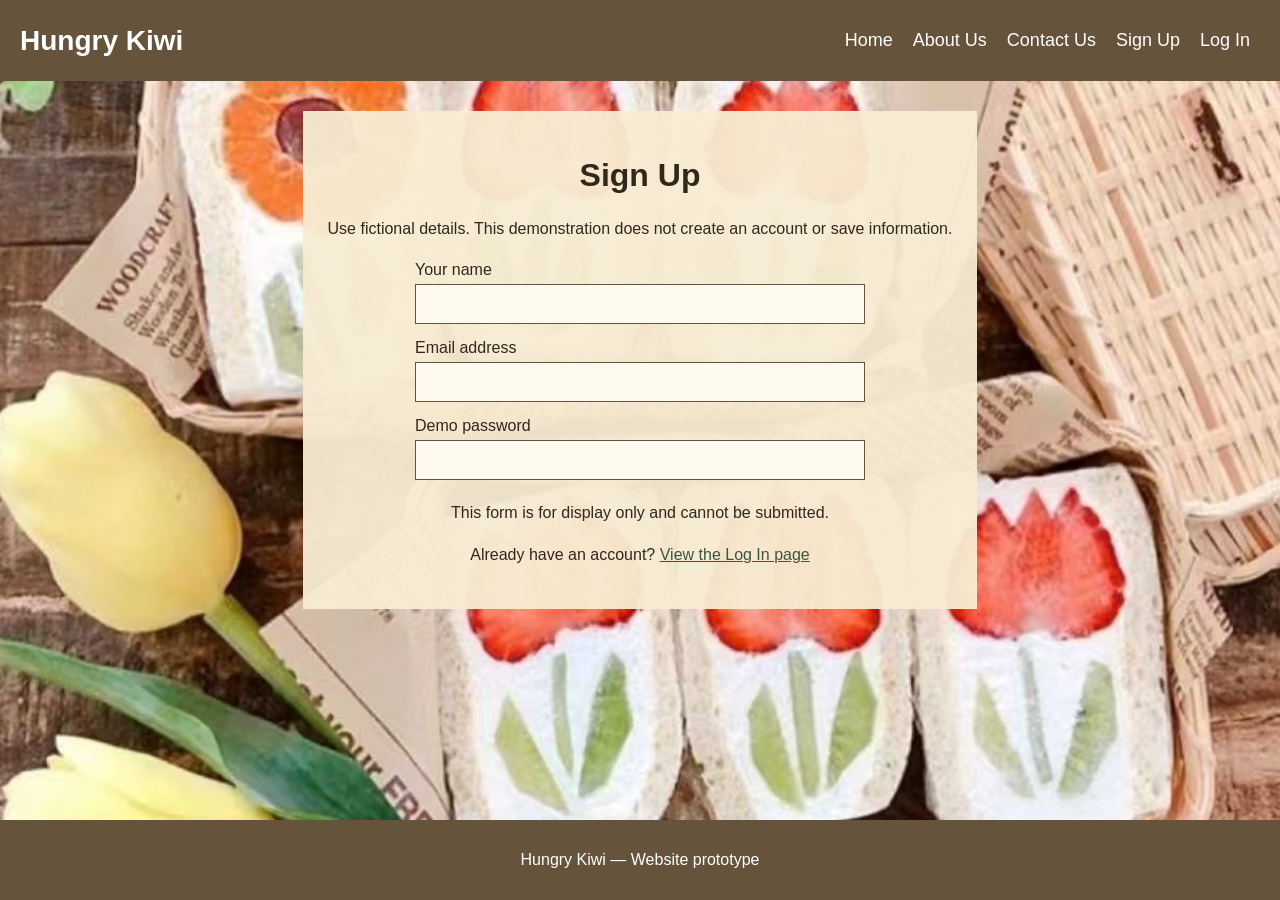
<file: Website - improve/signup.html>
<!DOCTYPE html>
<html lang="en">

<head>
    <meta charset="UTF-8">
    <meta name="viewport" content="width=device-width, initial-scale=1.0">
    <title>Sign Up | Hungry Kiwi</title>
    <link rel="stylesheet" href="style.css">
</head>
<!-- 新增：注册页面背景 -->

<body class="signup-page">

    <!-- 保留：与首页相同的导航 -->
    <header>
        <nav class="navbar" aria-label="Main navigation">
            <div class="logo">Hungry Kiwi</div>

            <!-- 电脑导航 -->
            <div class="menu">
                <a href="index.html">Home</a>
                <a href="about.html">About Us</a>
                <a href="contact.html">Contact Us</a>
                <a href="signup.html">Sign Up</a>
                <a href="login.html">Log In</a>
            </div>

            <!-- 新增：手机折叠菜单 -->
            <details class="mobile-menu">
                <summary>☰ Menu</summary>

                <div class="mobile-links">
                    <a href="index.html">Home</a>
                    <a href="about.html">About Us</a>
                    <a href="contact.html">Contact Us</a>
                    <a href="signup.html">Sign Up</a>
                    <a href="login.html">Log In</a>
                </div>
            </details>
        </nav>
    </header>

    <!-- 新增：注册演示表单 -->
    <main class="page-content">
        <h1>Sign Up</h1>
        <p>
            Use fictional details. This demonstration
            does not create an account or save information.
        </p>

        <form class="demo-form">
            <label for="signup-name">Your name</label>
            <input type="text" id="signup-name">

            <label for="signup-email">Email address</label>
            <input type="email" id="signup-email">

            <label for="signup-password">Demo password</label>
            <input type="password" id="signup-password">
        </form>

        <p>This form is for display only and cannot be submitted.</p>
        <p>
            Already have an account?
            <a href="login.html">View the Log In page</a>
        </p>
    </main>

    <footer>
        <p>Hungry Kiwi — Website prototype</p>
    </footer>

</body>

</html>
</file>
<file: style.css>
/* 原有 body：保留字体和取消默认外边距 */
body {
    margin: 0;
    font-family: Arial, sans-serif;
    background-color: #e8dcc8;
}

/* 原有导航：修改颜色，新增换行和两端排列 */
.navbar {
    display: flex;
    align-items: center;
    justify-content: space-between;
    flex-wrap: wrap;
    background-color: #65533c;
    padding: 20px;
}

/* 原有 logo：修改颜色和字号 */
.logo {
    color: white;
    font-size: 28px;
    font-weight: bold;
}

/* 修改：不用 absolute 定位，改成 Flexbox */
.menu {
    display: flex;
    flex-wrap: wrap;
}

/* 原有链接样式：调整颜色、字号和间距 */
.menu a {
    color: white;
    text-decoration: none;
    font-size: 18px;
    padding: 10px;
}

/* 原有 hover：保留鼠标悬停效果 */
.menu a:hover {
    background-color: #e8dcc8;
    color: #30271d;
}

/* 新增：首页背景图片 */
.home-page {
    background-image: url("images/background.home.jpg");
    background-size: cover;
    background-position: center;
}

/* 新增：首页米色半透明面板 */
.content {
    max-width: 1100px;
    margin: 30px auto;
    padding: 20px;
    background-color: rgba(248, 236, 211, 0.95);
    color: #30271d;
    text-align: center;
}

/* 新增：菜品排列，放不下时换到下一行 */
.food-list {
    display: flex;
    flex-wrap: wrap;
    justify-content: center;
}

/* 新增：每张菜品卡片 */
.food {
    width: 230px;
    margin: 10px;
    padding: 10px;
    background-color: #fffaf0;
}

/* 新增：菜品图片随卡片宽度显示 */
.food img {
    width: 100%;
    height: auto;
}

/* 新增：设置原有页脚的颜色和间距 */
footer {
    padding: 15px;
    background-color: #65533c;
    color: white;
    text-align: center;
}

/* 新增：外送和堂食入口的排列 */
.dining-options {
    display: flex;
    justify-content: center;
    flex-wrap: wrap;
    padding: 15px;
}

/* 新增：把链接显示为按钮 */
.dining-options a {
    background-color: #65533c;
    color: white;
    text-decoration: none;
    padding: 15px 30px;
    margin: 5px;
}

/* 新增：鼠标悬停效果 */
.dining-options a:hover {
    background-color: #483a29;
}

/* 新增：两个表单共用的宽度和排列 */
.demo-form {
    max-width: 450px;
    margin: 20px auto;
    text-align: left;
}

/* 新增：标签单独占一行 */
.demo-form label {
    display: block;
    margin-top: 15px;
    margin-bottom: 5px;
}

/* 新增：输入框和下拉框的样式 */
.demo-form input,
.demo-form select {
    width: 100%;
    box-sizing: border-box;
    padding: 10px;
    font-size: 16px;
    border: 1px solid #65533c;
    background-color: #fffaf0;
}

/* 新增：四个页面共同的背景设置 */
.about-page,
.contact-page,
.signup-page,
.login-page {
    background-size: cover;
    background-position: center;
}

/* 新增：各页面对应的背景图片 */
.about-page {
    background-image: url("images/about.background.jpg");
}

.contact-page {
    background-image: url("images/contact.background.jpg");
}

.signup-page {
    background-image: url("images/signup.background.jpg");
}

.login-page {
    background-image: url("images/login.background.jpg");
}

/* 新增：四个页面的米色内容面板 */
.page-content {
    max-width: 650px;
    margin: 30px auto;
    padding: 25px;
    background-color: rgba(248, 236, 211, 0.95);
    color: #30271d;
    text-align: center;
}

/* 新增：正文行距 */
.page-content p {
    line-height: 1.6;
}

/* 新增：内容面板里的链接颜色 */
.page-content a {
    color: #39573d;
}

/* 新增：表单宽度和位置 */
.demo-form {
    max-width: 450px;
    margin: 20px auto;
    text-align: left;
}

/* 新增：输入框上方的说明文字 */
.demo-form label {
    display: block;
    margin-top: 15px;
    margin-bottom: 5px;
}

/* 新增：输入框和下拉框 */
.demo-form input,
.demo-form select {
    width: 100%;
    padding: 10px;
    box-sizing: border-box;
    font-family: Arial, sans-serif;
    font-size: 16px;
    border: 1px solid #65533c;
    background-color: #fffaf0;
}

/* 新增：页面至少与浏览器窗口一样高 */
body {
    min-height: 100vh;
    display: flex;
    flex-direction: column;
}

/* 新增：让页头和页脚保持正常高度 */
header,
footer {
    flex-shrink: 0;
}

/* 新增：把页脚推到页面底部 */
footer {
    margin-top: auto;
}
</file>
<file: Website - improve/style.css>
/* 原有 body：保留字体和取消默认外边距 */
body {
    margin: 0;
    font-family: Arial, sans-serif;
    background-color: #e8dcc8;
}

/* 原有导航：修改颜色，新增换行和两端排列 */
.navbar {
    display: flex;
    align-items: center;
    justify-content: space-between;
    flex-wrap: wrap;
    background-color: #65533c;
    padding: 20px;
}

/* 原有 logo：修改颜色和字号 */
.logo {
    color: white;
    font-size: 28px;
    font-weight: bold;
}

/* 修改：不用 absolute 定位，改成 Flexbox */
.menu {
    display: flex;
    flex-wrap: wrap;
}

/* 原有链接样式：调整颜色、字号和间距 */
.menu a {
    color: white;
    text-decoration: none;
    font-size: 18px;
    padding: 10px;
}

/* 原有 hover：保留鼠标悬停效果 */
.menu a:hover {
    background-color: #e8dcc8;
    color: #30271d;
}

/* 新增：首页背景图片 */
.home-page {
    background-image: url("images/background.home.jpg");
    background-size: cover;
    background-position: center;
}

/* 新增：首页米色半透明面板 */
.content {
    max-width: 1100px;
    margin: 30px auto;
    padding: 20px;
    background-color: rgba(248, 236, 211, 0.95);
    color: #30271d;
    text-align: center;
}

/* 新增：菜品排列，放不下时换到下一行 */
.food-list {
    display: flex;
    flex-wrap: wrap;
    justify-content: center;
}

/* 新增：每张菜品卡片 */
.food {
    width: 230px;
    margin: 10px;
    padding: 10px;
    background-color: #fffaf0;
}

/* 新增：菜品图片随卡片宽度显示 */
.food img {
    width: 100%;
    height: auto;
}

/* 新增：设置原有页脚的颜色和间距 */
footer {
    padding: 15px;
    background-color: #65533c;
    color: white;
    text-align: center;
}

/* 新增：外送和堂食入口的排列 */
.dining-options {
    display: flex;
    justify-content: center;
    flex-wrap: wrap;
    padding: 15px;
}

/* 新增：把链接显示为按钮 */
.dining-options a {
    background-color: #65533c;
    color: white;
    text-decoration: none;
    padding: 15px 30px;
    margin: 5px;
}

/* 新增：鼠标悬停效果 */
.dining-options a:hover {
    background-color: #483a29;
}

/* 新增：两个表单共用的宽度和排列 */
.demo-form {
    max-width: 450px;
    margin: 20px auto;
    text-align: left;
}

/* 新增：标签单独占一行 */
.demo-form label {
    display: block;
    margin-top: 15px;
    margin-bottom: 5px;
}

/* 新增：输入框和下拉框的样式 */
.demo-form input,
.demo-form select {
    width: 100%;
    box-sizing: border-box;
    padding: 10px;
    font-size: 16px;
    border: 1px solid #65533c;
    background-color: #fffaf0;
}

/* 新增：四个页面共同的背景设置 */
.about-page,
.contact-page,
.signup-page,
.login-page {
    background-size: cover;
    background-position: center;
}

/* 新增：各页面对应的背景图片 */
.about-page {
    background-image: url("images/about.background.jpg");
}

.contact-page {
    background-image: url("images/contact.background.jpg");
}

.signup-page {
    background-image: url("images/signup.background.jpg");
}

.login-page {
    background-image: url("images/login.background.jpg");
}

/* 新增：四个页面的米色内容面板 */
.page-content {
    max-width: 650px;
    margin: 30px auto;
    padding: 25px;
    background-color: rgba(248, 236, 211, 0.95);
    color: #30271d;
    text-align: center;
}

/* 新增：正文行距 */
.page-content p {
    line-height: 1.6;
}

/* 新增：内容面板里的链接颜色 */
.page-content a {
    color: #39573d;
}

/* 新增：表单宽度和位置 */
.demo-form {
    max-width: 450px;
    margin: 20px auto;
    text-align: left;
}

/* 新增：输入框上方的说明文字 */
.demo-form label {
    display: block;
    margin-top: 15px;
    margin-bottom: 5px;
}

/* 新增：输入框和下拉框 */
.demo-form input,
.demo-form select {
    width: 100%;
    padding: 10px;
    box-sizing: border-box;
    font-family: Arial, sans-serif;
    font-size: 16px;
    border: 1px solid #65533c;
    background-color: #fffaf0;
}

/* 新增：页面至少与浏览器窗口一样高 */
body {
    min-height: 100vh;
    display: flex;
    flex-direction: column;
}

/* 新增：让页头和页脚保持正常高度 */
header,
footer {
    flex-shrink: 0;
}

/* 新增：把页脚推到页面底部 */
footer {
    margin-top: auto;
}

/* 新增：屏幕宽度不超过 600px 时使用 */
@media (max-width: 600px) {
    .navbar {
        padding: 15px;
    }

    .menu a {
        font-size: 16px;
        padding: 8px;
    }

    .content,
    .page-content {
        margin: 15px 10px;
        padding: 15px;
    }

    .food {
        width: 100%;
        box-sizing: border-box;
    }
}

/* 新增：电脑上隐藏手机菜单 */
.mobile-menu {
    display: none;
}

/* 新增：手机宽度下切换导航 */
@media (max-width: 600px) {
    /* 隐藏原来的电脑导航 */
    .menu {
        display: none;
    }

    /* 显示手机菜单 */
    .mobile-menu {
        display: block;
        width: 100%;
        margin-top: 10px;
        color: white;
    }

    /* 可以点击的菜单标题 */
    .mobile-menu summary {
        cursor: pointer;
        padding: 10px;
        list-style: none;
    }

    /* 隐藏浏览器默认的展开标记 */
    .mobile-menu summary::-webkit-details-marker {
        display: none;
    }

    /* 展开后，每个链接单独一行 */
    .mobile-links a {
        display: block;
        padding: 12px;
        color: white;
        text-decoration: none;
    }

    .mobile-links a:hover {
        background-color: #483a29;
    }
}
</file>
